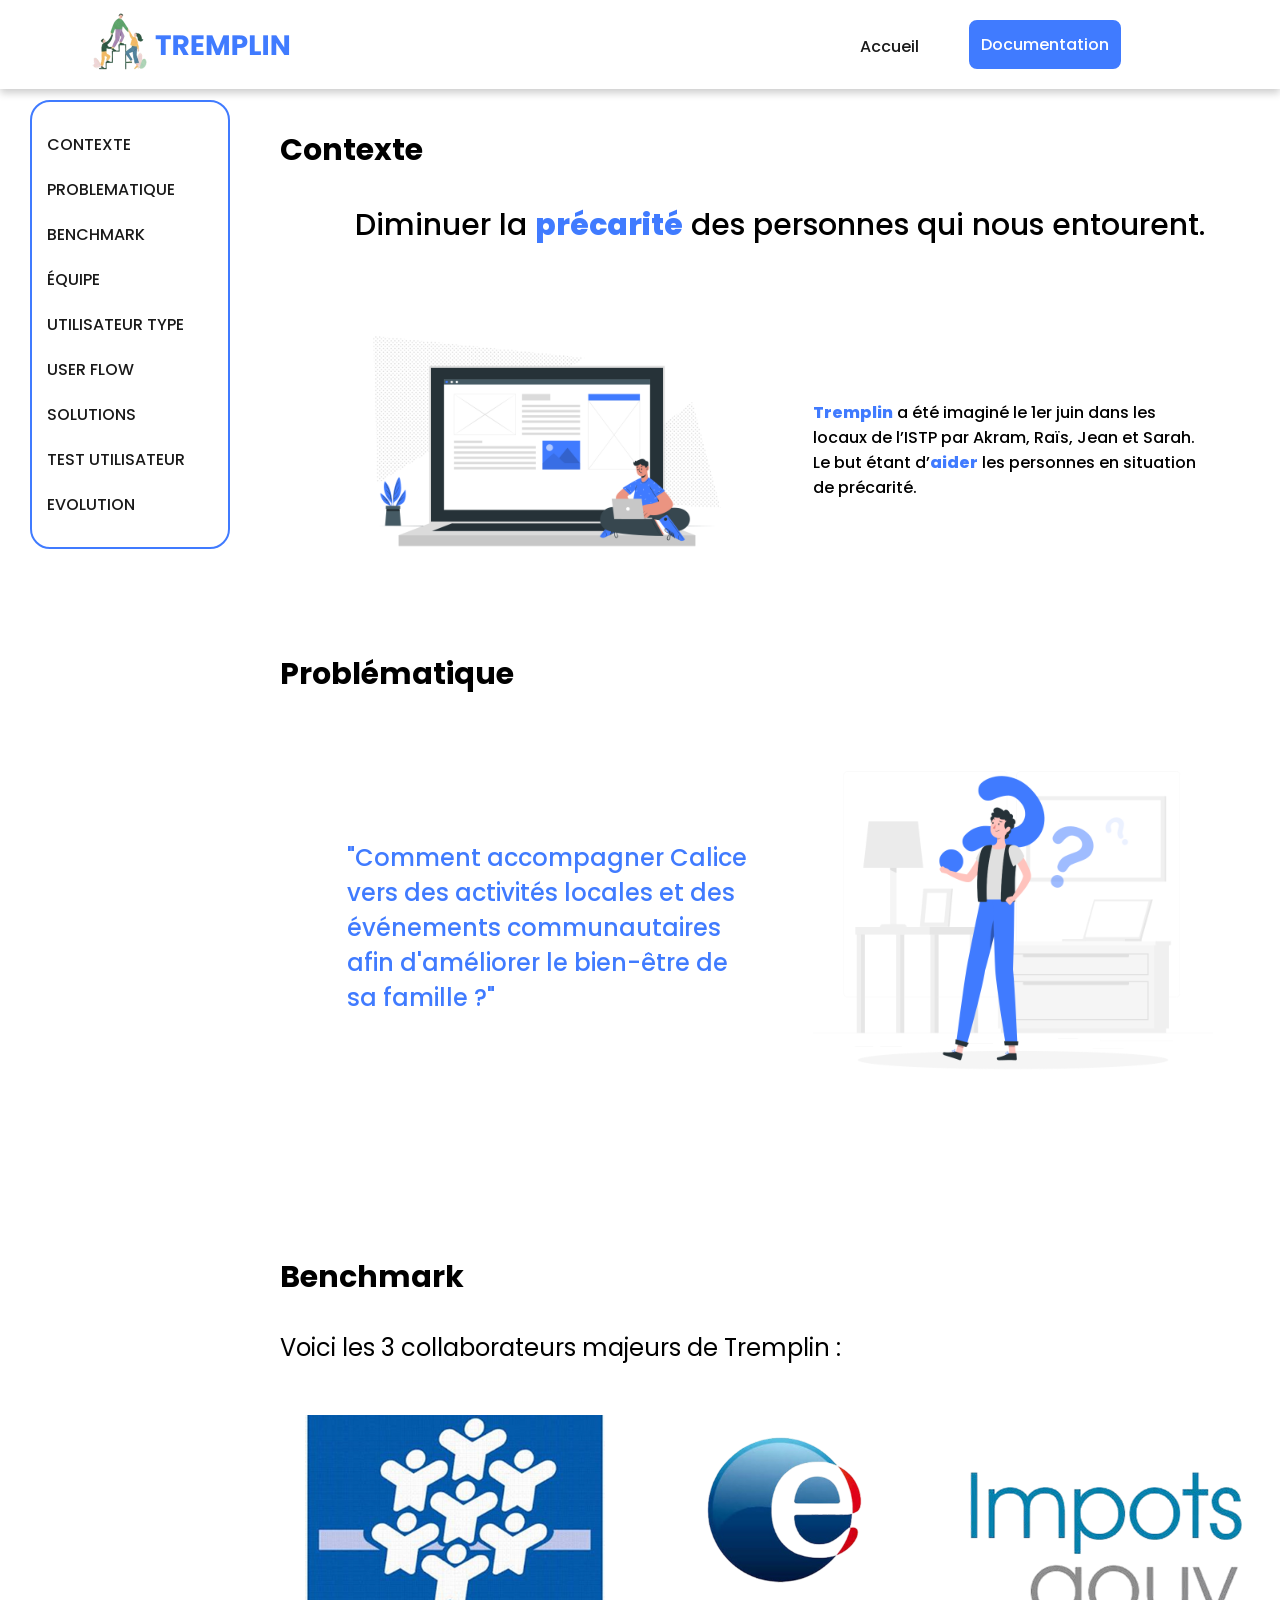
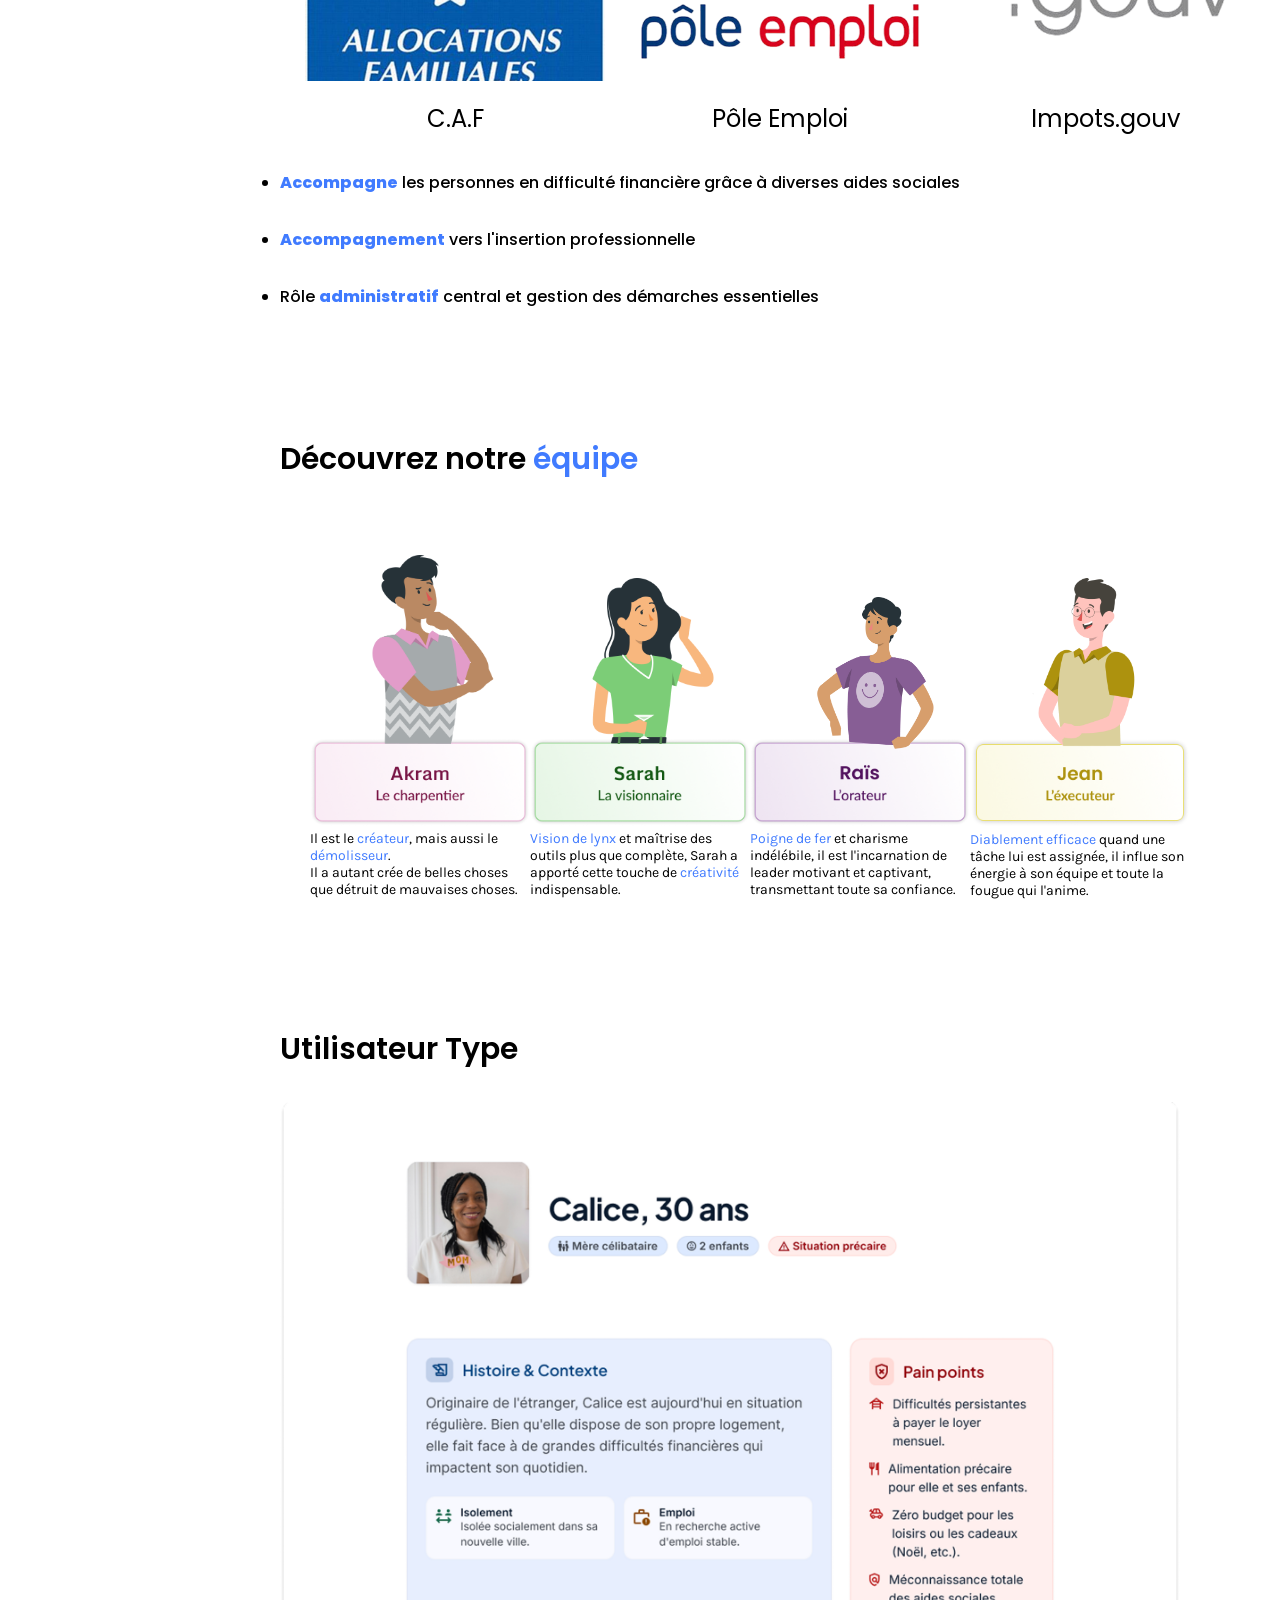
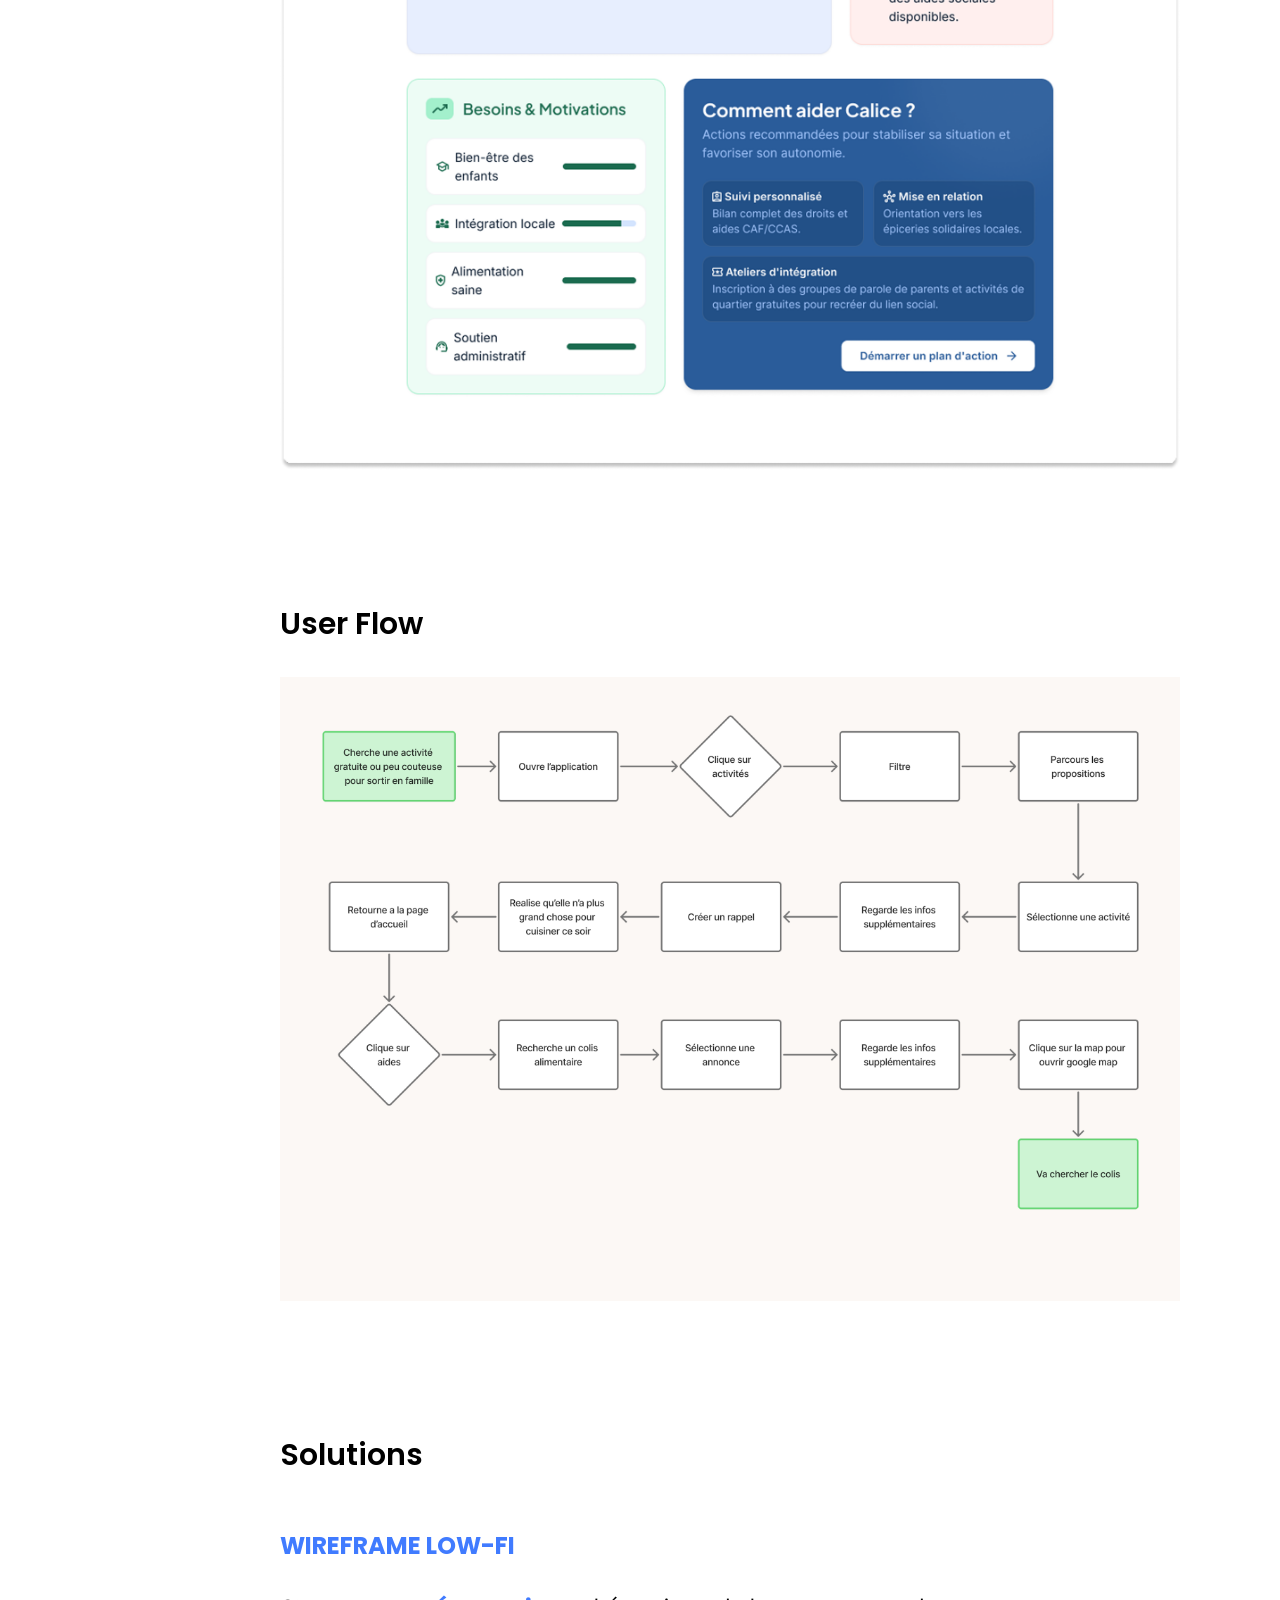
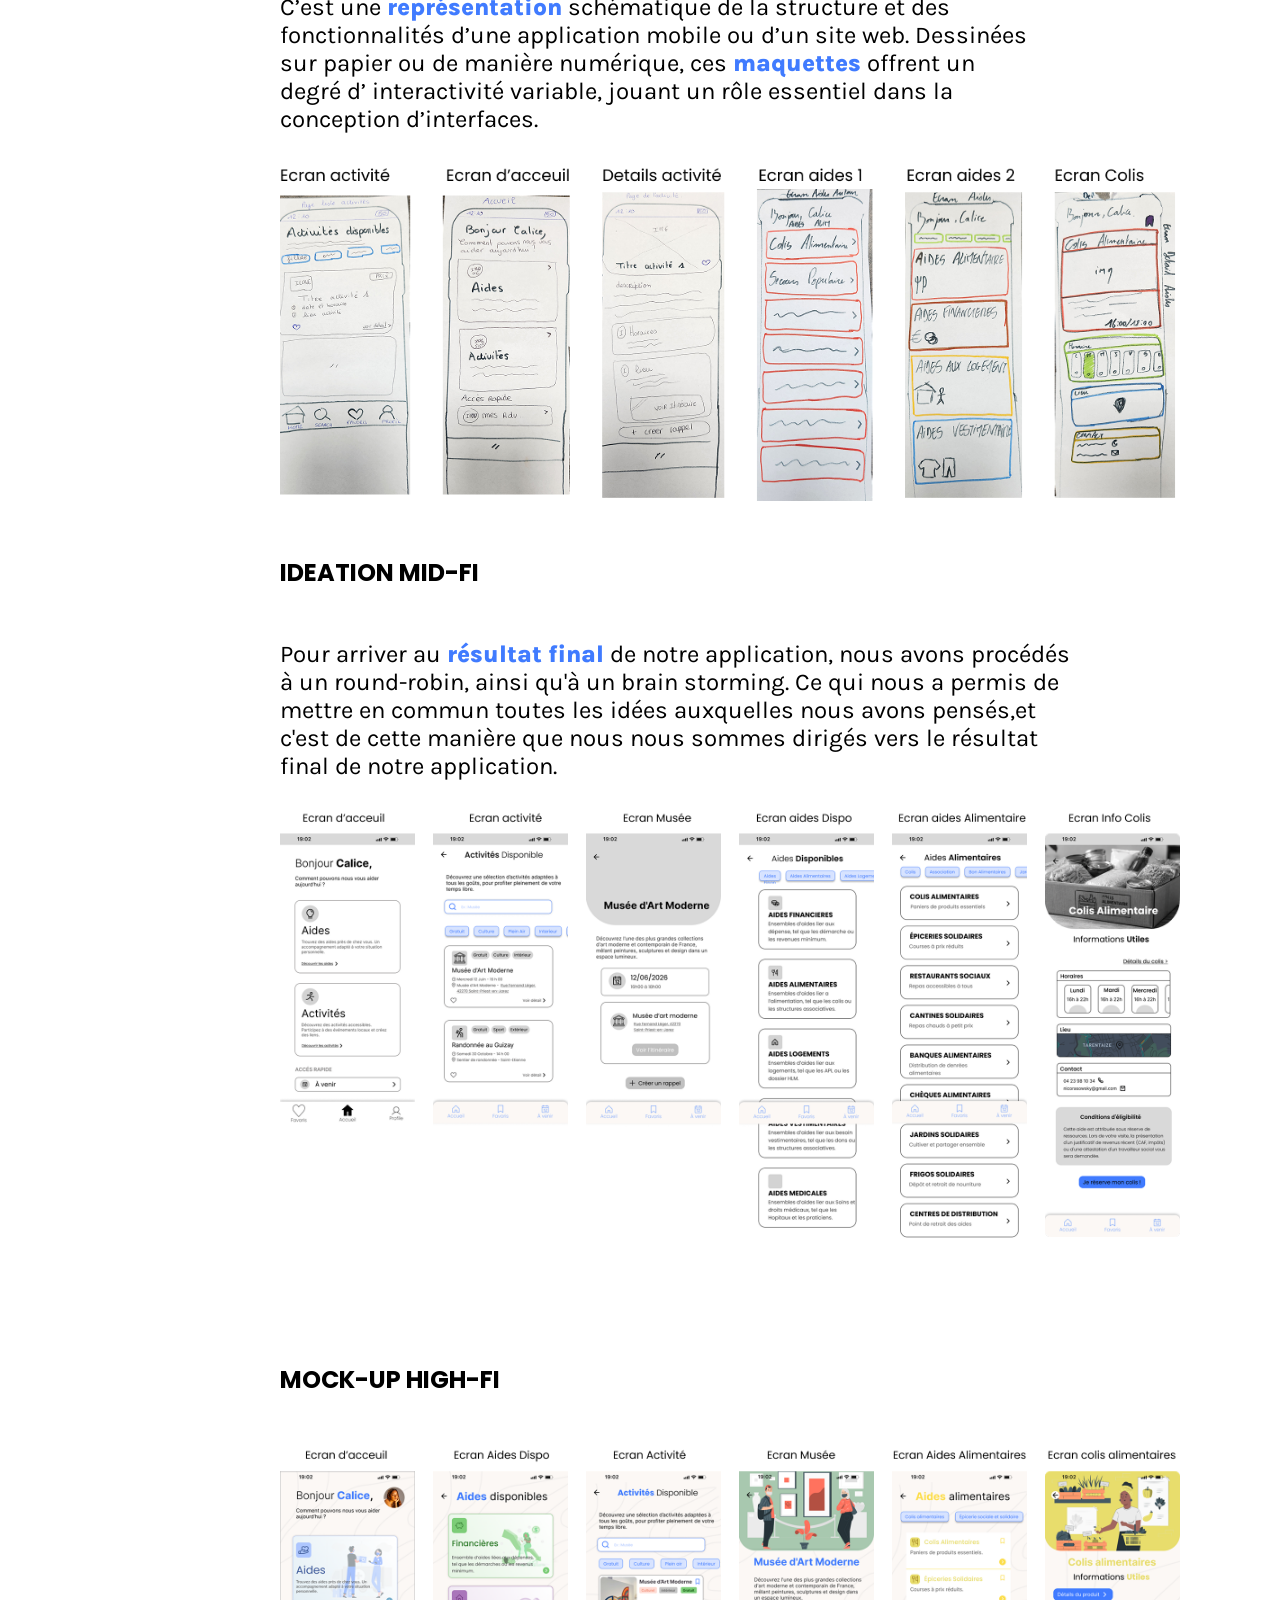
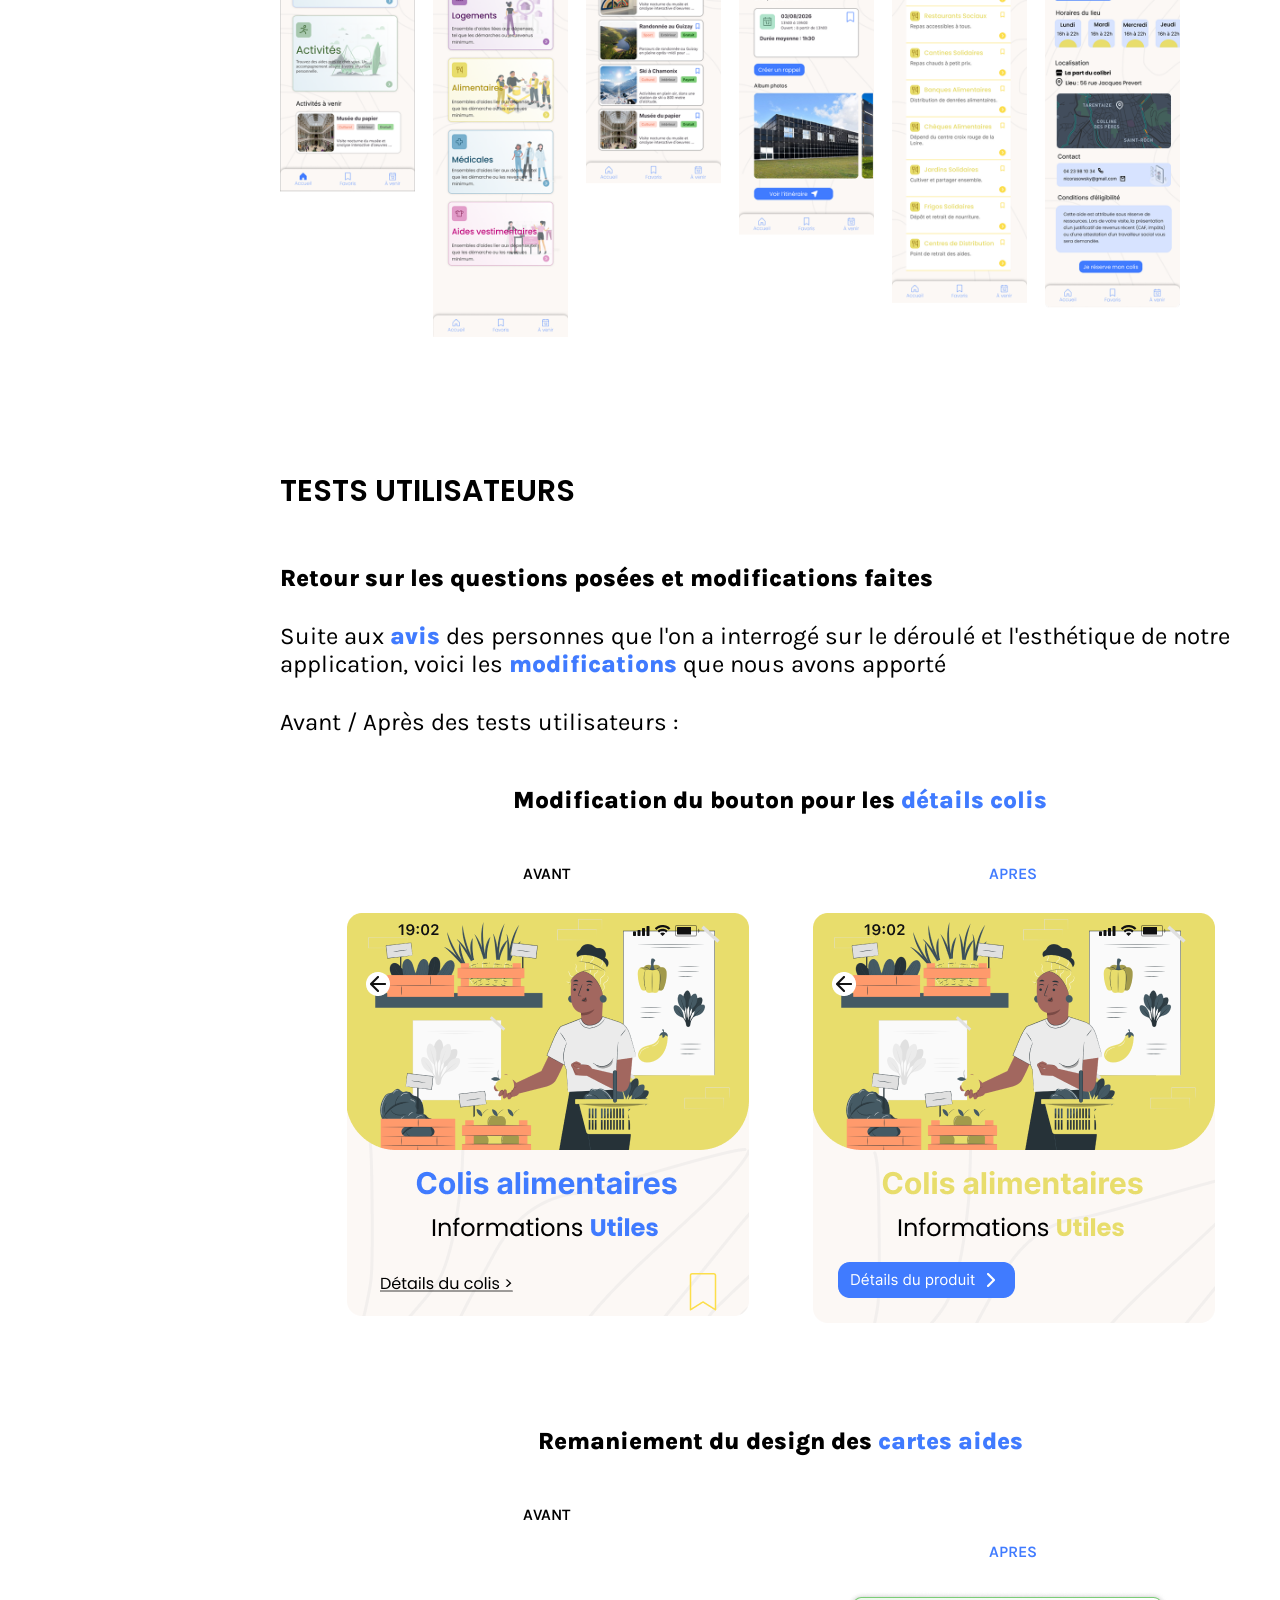
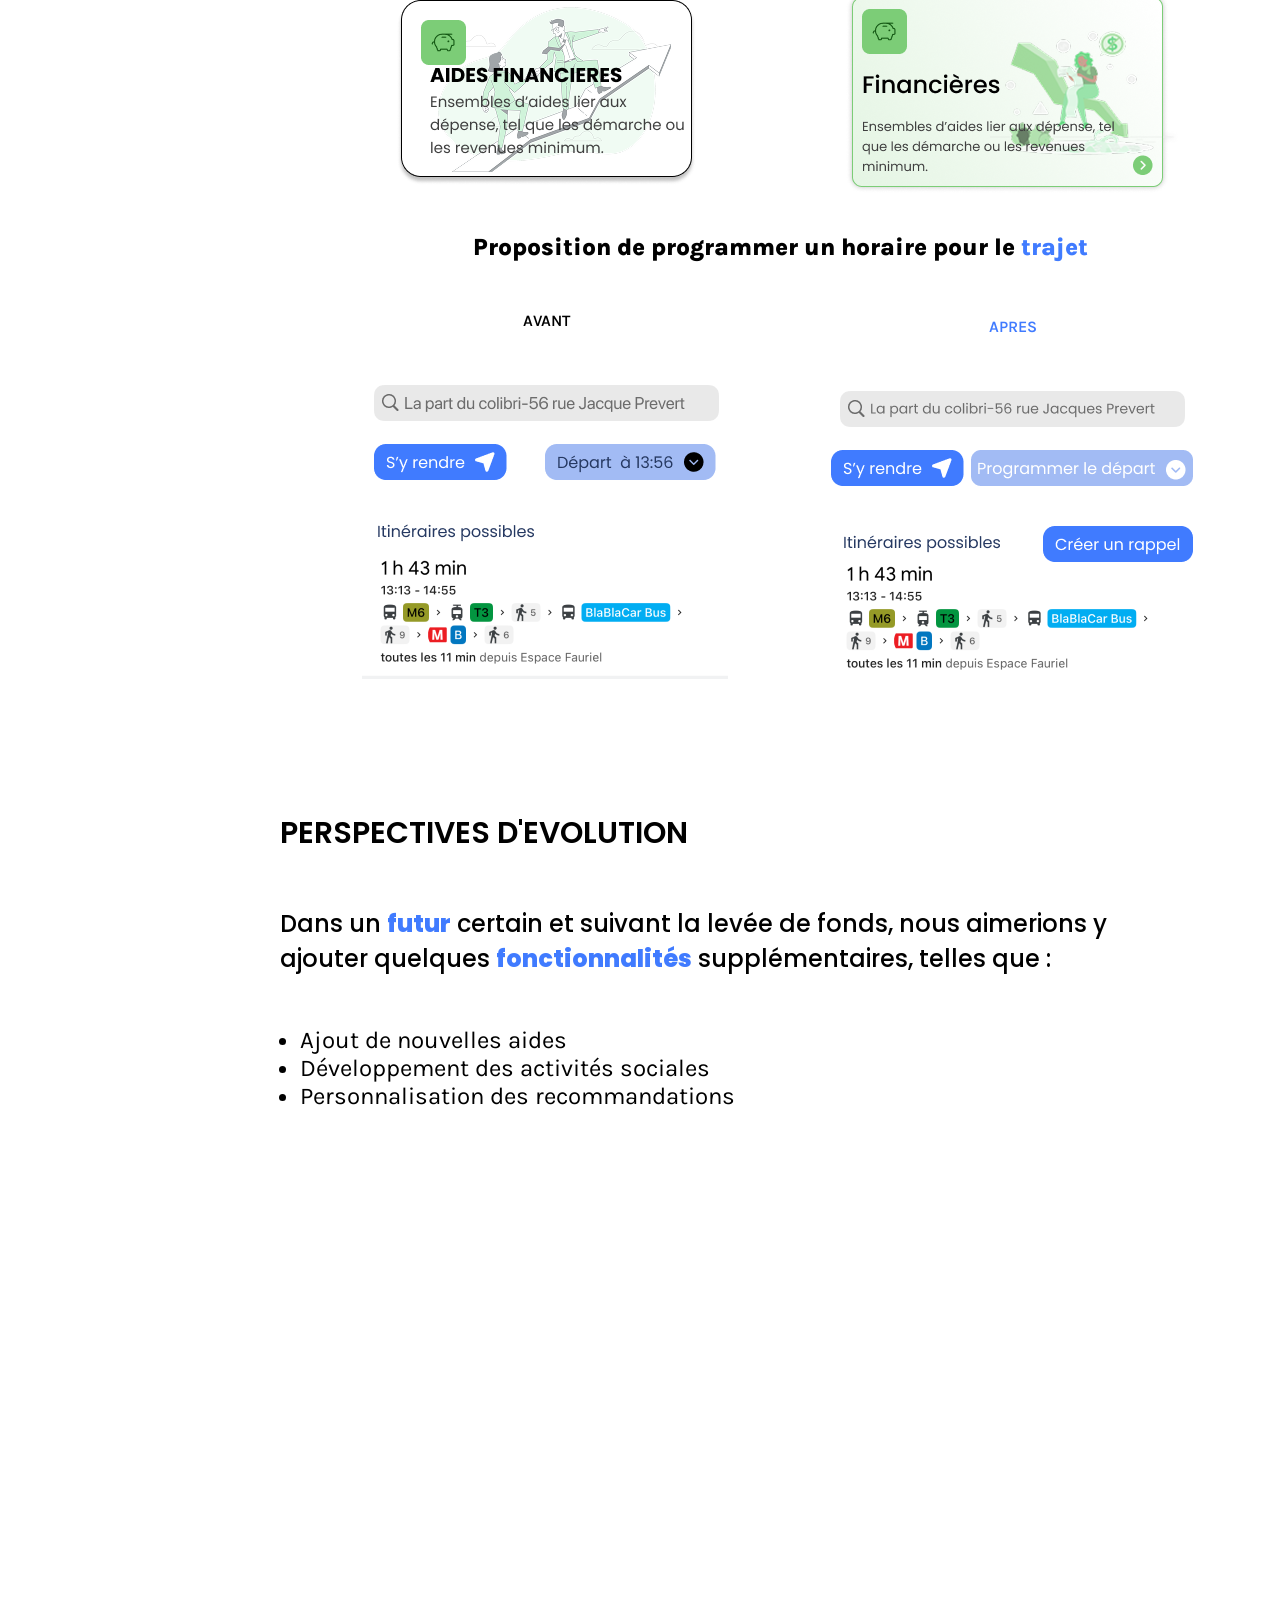
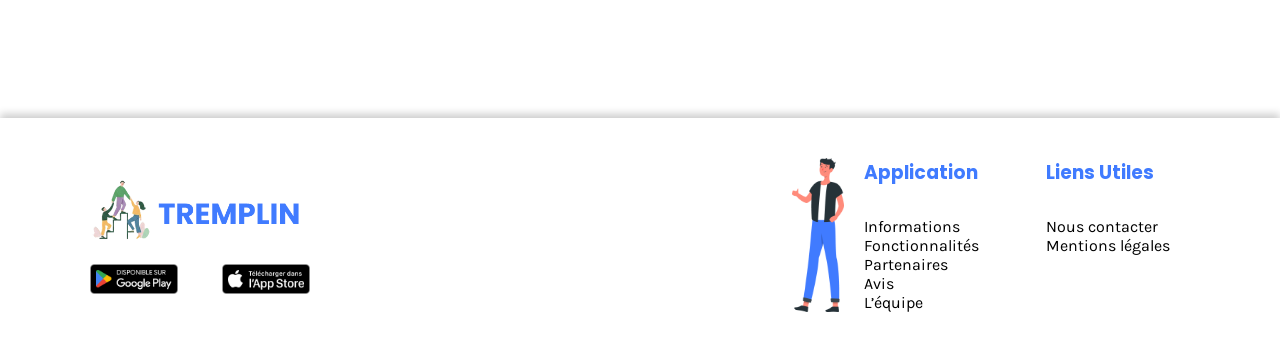
<file: documentation.html>
<!DOCTYPE html>
<html lang="fr">

<head>
    <meta charset="UTF-8" />
    <meta name="viewport" content="width=device-width, initial-scale=1.0" />
    <title>Documentation — Tremplin</title>
    <link rel="stylesheet" href="style2.css">
    <script src="script2.js" defer></script>
    <link
        href="https://fonts.googleapis.com/css2?family=Inter:ital,wght@0,300;0,400;0,500;0,600;0,700;1,400&family=Syne:wght@600;700;800&display=swap"
        rel="stylesheet" />

<body>


        <!-- HEADER AVEC UN H COMME TONTON HAMID -->
    <header class="fixed-header main-header">

        <div class="container1200 flex gap350 align-center  ">

            <a href="index.html"><img src="asset/LOGOPropre.png" alt="" class="w50"></a>
            <div class="align-center just-center flex gap50">
                <nav class="flex gap20 poppins-medium ">
                    <a href="index.html" target="_blank" class="txt-none clr-dark mgt10 poppins-medium">Accueil</a>
                </nav>
                <a href="documentation.html" target="_blank"
                    class="btn-Doc txt-none clr-white mr10 poppins-medium">Documentation</a>
            </div>

        </div>


    </header>
    
    <!-- MANY MAIN ! -->
    <main class="ml-30 flex">
        <div class="w20">
            <nav class="flex column gap20 bold majuscule mgb128 card-nav w80 sticky poppins-medium">
                <a href="#contexte" class="txt-none clr-dark lien poppins-medium">Contexte</a>
                <a href="#problematique" class="txt-none clr-dark lien poppins-medium">Problematique</a>
                <a href="#benchmark" class="txt-none clr-dark lien poppins-medium">Benchmark</a>
                <a href="#equipe" class="txt-none clr-dark lien poppins-medium">Équipe</a>
                <a href="#utilisateur" class="txt-none clr-dark lien poppins-medium">Utilisateur Type</a>
                <a href="#userflow" class="txt-none clr-dark lien poppins-medium">User Flow</a>
                <a href="#solution" class="txt-none clr-dark lien poppins-medium">Solutions</a>
                <a href="#test" class="txt-none clr-dark lien poppins-medium">Test Utilisateur</a>
                <a href="#perspective" class="txt-none clr-dark lien poppins-medium">Evolution</a>
            </nav>
        </div>

        <div class="w80">
            <!-- SECTION CONTEXTE -->
            <section id="contexte" class="mgt128 scroll-top">
                <h3 class="mgb30 texte-30">Contexte</h3>
                <h4 class="txt-center texte-30 poppins-medium">Diminuer la <span class="bold clr-bleu">précarité</span>
                    des personnes qui nous entourent.
                </h4>
                <div class="flex align-center space-evenly">
                    <div class="w40">
                        <img class="w100" src="asset/IllustrContext.png" alt="">
                    </div>
                    <div class="w40">
                        <p class=" poppins-medium"><span class="bold clr-bleu">Tremplin</span> a été imaginé le
                            1er juin dans les locaux de l’ISTP par Akram,
                            Raïs,
                            Jean et Sarah. Le
                            but étant d’<span class="bold clr-bleu">aider</span> les personnes en situation de précarité.</p>
                    </div>
                </div>
            </section>

            <!-- SECTION PROBLEMATIQUE -->
            <section id="problematique" class="mgb128 scroll-top">
                <h3 class="mgb30 texte-30">Problématique</h3>
                <div class="flex align-center space-evenly">
                    <p class="w40 texte-24 clr-bleu poppins-medium">"Comment accompagner Calice vers des activités
                        locales et des événements
                        communautaires afin
                        d'améliorer
                        le bien-être de sa famille ?"</p>
                    <img class="w40" src="asset/IllustrQuestion.png" alt="">
                </div>
            </section>

            <!-- SECTION BENCHMARK -->
            <section id="benchmark" class="mgb128 scroll-top">
                <h3 class="mgb30 texte-30">Benchmark</h3>
                <p class="texte-24 mgb50 etiquette">Voici les 3 collaborateurs majeurs de Tremplin :
                </p>
                <div class="flex space-evenly">
                    <div class="w30 flex column align-center">
                        <img class="w100 h75 mgb20 cover" src="asset/image 6.png" alt="">
                        <p class="texte-24 etiquette">C.A.F</p>
                    </div>
                    <div class="w30 flex column align-center">
                        <img class="w100 h75 mgb20 cover" src="asset/polemploi-removebg-preview 1.png" alt="">
                        <p class="texte-24 etiquette">Pôle Emploi</p>
                    </div>
                    <div class="w30 flex column align-center">
                        <img class="w100 h75 mgb20 cover" src="asset/impotsgouv-removebg-preview 1.png" alt="">
                        <p class="texte-24 etiquette">Impots.gouv</p>
                    </div>
                </div>
                <ul>
                    <li class=" pb-32 poppins-medium"><span class="clr-bleu bold">Accompagne</span> les personnes en difficulté financière grâce à
                        diverses aides
                        sociales</li>
                    <li class=" pb-32 poppins-medium"><span class="bold clr-bleu">Accompagnement</span> vers l'insertion professionnelle</li>
                    <li class=" poppins-medium">Rôle <span class="bold clr-bleu">administratif</span> central et gestion des démarches essentielles
                    </li>
                </ul>
            </section>

            <!-- SECTION EQUIPE EST TOCA -->
            <section id="equipe" class="mgt100 flex mgb128 scroll-top">

                <h2 class="txt-center">Découvrez notre <span class="clr-bleu">équipe</span></h2>

                <div class="flex ml-30 mgt128 w100">

                    <div class="w20 pos-rel mgt128">
                        <img src="asset/Akram.png" alt="" class="w30 img-card">
                        <img src="asset/Card.png" alt="" class="w100">
                        <p class="texte-14">Il est le <span class="clr-bleu">créateur</span>, mais aussi le <span class="clr-bleu">démolisseur</span>.<br>Il a autant crée de belles choses que détruit de mauvaises choses.</p>
                    </div>
                    <div class="w20 pos-rel mgt128">
                        <img src="asset/Sarah.png" alt="" class="w30 img-sarah-jean">
                        <img src="asset/Card-1.png" alt="" class="w100">
                        <p class="texte-14"><span class="clr-bleu">Vision de lynx</span> et maîtrise des outils plus que complète, Sarah a apporté cette touche de <span class="clr-bleu">créativité</span> indispensable.</p>
                    </div>
                    <div class="w20 pos-rel mgt128">
                        <img src="asset/Rais.png" alt="" class="w30 img-rais">
                        <img src="asset/Card-2.png" alt="" class="w100">
                        <p class="texte-14"><span class="clr-bleu">Poigne de fer</span> et charisme indélébile, il est l'incarnation de leader motivant et captivant, transmettant toute sa confiance.</p>
                    </div>
                    <div class="w20 pos-rel mgt128">
                        <img src="asset/Jean Rafiki.png" alt="" class="w30 img-sarah-jean">
                        <img src="asset/Card-3.png" alt="" class="w100">
                        <p class="texte-14"><span class="clr-bleu">Diablement efficace</span> quand une tâche lui est assignée, il influe son énergie à son équipe et toute la fougue qui l'anime.</p>
                    </div>

                </div>

            </section>

            <!-- SECTION UTILISATEUR -->
            <section id="utilisateur" class="mgb128 scroll-top">
                <h2 class="mgb30 texte-30 ">Utilisateur Type</h2>
                <img class="w90" src="asset/PersonaV2.png" alt="">
            </section>

            <!-- SECTION USERFLOW -->
            <section id="userflow" class="mgb128 scroll-top">
                <h2 class="mgb30 texte-30 ">User Flow</h2>
                <img class="w90" src="asset/UserFlowV3.png" alt="">
            </section>

            <!-- SECTION SOLUTION -->
            <section id="solution" class="mgb128 scroll-top">
                <h2 class="mgb50 texte-30 ">Solutions</h2>
                <div class="mgb50">
                    <h3 class="mgb30 texte-24 clr-bleu">WIREFRAME LOW-FI</h3>
                    <p class="texte-24 mgb30">C’est une <span class="bold clr-bleu">représentation</span>
                        schématique de la structure et des <br>
                        fonctionnalités d’une
                        application mobile ou d’un site web. Dessinées <br> sur
                        papier ou de manière numérique, ces
                        <span class="bold clr-bleu">maquettes</span> offrent un <br> degré d’
                            interactivité variable, jouant un rôle essentiel dans la
                        <br>conception d’interfaces.
                    </p>
                    <div>
                        <img class="w90" src="asset/LowFiTitre.png" alt="">
                    </div>
                </div>
                <div class="mgb50">
                    <h3 class="mgb50 texte-24">IDEATION MID-FI</h3>
                    <div>
                        <p class="texte-24 mgb30">Pour arriver au <span class="bold clr-bleu">résultat
                                final</span> de notre application, nous avons
                            procédés
                            <br> à un
                            round-robin, ainsi qu'à un brain storming. Ce qui nous a permis de <br> mettre en
                            commun
                            toutes
                            les idées auxquelles nous avons pensés,et <br> c'est de cette manière que nous nous sommes
                            dirigés vers le résultat <br> final de notre application.
                        </p>
                    </div>
                    <img class="w90" src="asset/MidFiTitre.png" alt="">
                </div>
                <div>
                    <h3 class="mgb50 texte-24">MOCK-UP HIGH-FI</h3>
                    <img class="w90" src="asset/HighFiTitre.png" alt="">
                </div>
            </section>
            <!-- SECTION TEST UTILISATEUR -->
            <section id="test" class="mgb128 scroll-top">
                <h2 class="mgb50 texte-30">TESTS UTILISATEURS</h2>
                <p class="bold texte-24 mgb30">Retour sur les questions posées et modifications faites
                </p>
                <p class="texte-24 mgb30">Suite aux <span class="bold clr-bleu">avis</span> des personnes
                    que l'on a interrogé sur le déroulé et
                    l'esthétique
                    de notre
                    application, voici les <span
                        class="bold clr-bleu">modifications</span> que nous avons apporté
                </p>
                <p class="texte-24 mgb50">Avant / Après des tests utilisateurs :</p>
                <div class="mgb100">
                    <p class="texte-24 mgb50 bold txt-center">Modification du bouton pour les <span
                            class="clr-bleu">détails colis</span></p>
                    <div class="flex space-evenly just-center txt-center">
                        <div class="w40">
                            <p class="mgb30 semibold txt-center ">AVANT</p>
                            <img src="asset/BoutonColisAvant.png" alt="">
                        </div>
                        <div class="w40">
                            <p class="mgb30 clr-bleu semibold txt-center">APRES</p>
                            <img src="asset/BoutonColisApres.png" alt="">
                        </div>
                    </div>
                </div>
                <div>
                    <p class="texte-24 mgb50 bold txt-center">Remaniement du design des <span
                            class="clr-bleu">cartes aides</span></p>
                    <div class="flex space-evenly just-center align-center txt-center">
                        <div class="w40">
                            <p class="mgb30 semibold txt-center ">AVANT</p>
                            <img src="asset/CarteAvantAides.png" alt="">
                        </div>
                        <div class="w40">
                            <p class="mgb30 clr-bleu semibold txt-center">APRES</p>
                            <img src="asset/CarteApresAides.png" alt="">
                        </div>
                    </div>
                </div>
                <div>
                    <p class="texte-24 mgb50 bold txt-center">Proposition de programmer un horaire pour le <span
                            class="clr-bleu">trajet</span> </p>
                    </p>
                    <div class="flex space-evenly just-center align-center txt-center">
                        <div class="w40">
                            <p class="txt-center mgb30 semibold">AVANT</p>
                            <img src="asset/DestinationAvant.png" alt="">
                        </div>
                        <div class="w40">
                            <p class="mgb30 clr-bleu semibold txt-center">APRES</p>
                            <img src="asset/DestinattionApres.png" alt="">
                        </div>
                    </div>
                </div>
            </section>
            <!-- SECTION PERSPECTIVE D'EVOLUTION -->
            <section id="perspective" class="flex column mgb128 scroll-top">
                <h2 class="texte-30 mgb50 ">PERSPECTIVES D'EVOLUTION</h2>
                <p class="texte-24 mgb50 poppins-medium">Dans un <span class="bold clr-bleu">futur</span> certain et suivant la levée de fonds, nous aimerions y
                    <br>ajouter quelques
                    <span class="bold clr-bleu">fonctionnalités</span>
                    supplémentaires, telles que :
                </p>
                <ul class="ml-20">
                    <li class="texte-24">Ajout de nouvelles aides</li>
                    <li class="texte-24">Développement des activités sociales</li>
                    <li class="texte-24">Personnalisation des recommandations</li>
                </ul>
                <iframe style="border:none" width="800" height="450" src="https://embed.figma.com/proto/oqCfDO1GyQjgI3kgwvlSvV/Groupe-1---Ra%C3%AFs-Jean-Akram-Sarah?node-id=516-2461&scaling=scale-up&content-scaling=fixed&page-id=217%3A1855&starting-point-node-id=516%3A2461&embed-host=share&hide-ui=1" allowfullscreen class="mgt30"></iframe>
            </section>
        </div>
    </main>

        <!-- FOOTER DE TROUBLE DIGESTIFS ET DE L'ORDRE PUBLIC  -->
    <footer class=" bg-footer ">


        <!-- div primordial -->
        <div class="flex space-between container1200 flex gap350 align-center ">
            <div class="w20">
                <img src="asset/LOGOPropre.png" alt="" class="mgb15 w100">
                <div class="w100 flex space-between">
                    <img src="asset/Store download button-android.png" alt="" class="w40">
                    <img src="asset/Store download button.png" alt="" class="w40">
                </div>
            </div>

            <div class="flex ">

                <div class="w60 flex just-center gap20">

                    <img src="asset/freepik--Character--inject-2.png" alt="" class="w20">

                    <div class="column">
                        <h3 class="clr-bleu mgb30">Application</h3>
                        <p class="lien">Informations</p>
                        <p class="lien">Fonctionnalités</p>
                        <p class="lien">Partenaires</p>
                        <p class="lien">Avis</p>
                        <p class="lien">L’équipe</p>
                    </div>

                </div>

                <div class="ml-30">
                    <h3 class="clr-bleu mgb30">Liens Utiles</h3>
                    <p class="lien">Nous contacter</p>
                    <p class="lien">Mentions légales</p>
                </div>
            </div>
        </div>
    </footer>

</body>

</html>
</file>
<file: style2.css>
@import url('https://fonts.googleapis.com/css2?family=Poppins:ital,wght@0,100;0,200;0,300;0,400;0,500;0,600;0,700;0,800;0,900;1,100;1,200;1,300;1,400;1,500;1,600;1,700;1,800;1,900&display=swap');
@import url('https://fonts.googleapis.com/css2?family=Karla:ital,wght@0,200..800;1,200..800&display=swap');
*{
    margin:0;
    padding: 0;
    box-sizing: border-box;
}
/*------------------------- 
            typo 
---------------------------*/
.karla{
    font-family: "Karla", sans-serif;
    font-weight: 400;
    font-style: normal;
}
.poppins-medium {
  font-family: "Poppins", sans-serif;
  font-weight: 500;
  font-style: normal;
}
.etiquette{
    font-family: "Poppins", sans-serif;
    display: inline-block;

}

.poppins-semibold {
  font-family: "Poppins", sans-serif;
  font-weight: 600;
  font-style: normal;
}

.poppins-bold {
  font-family: "Poppins", sans-serif;
  font-weight: 700;
  font-style: normal;
}

h1,h2{
    font-family: "Poppins", sans-serif;
    font-weight: 600;
    font-style: normal;
    font-size: 30px;
}
h3{  
    font-family: "Poppins", sans-serif;
    font-weight: 700;
    font-style: normal;
}

p,li{
    font-family: "Karla", sans-serif;
    font-weight: 400;
    font-style: normal; 
}
/*------------------------- 
            HEADER 
---------------------------*/
.btn-Doc{
    padding: 10px;
    background-color: rgb(64, 123, 255) ;
    border-radius: 8px;
    border: #407BFF 2px solid;
}
.btn-Doc:hover{
    padding: 10px;
    border-radius: 8px;
    background-color: white;
    border: #407BFF 2px solid;
    color: #407BFF;
}

.change-a{
    display: inline-block;
}
header nav a{
    position: relative;
    padding-bottom: 6px;
}

header nav a::after{
    content: "";
    position: absolute;
    left: 0;
    bottom: 0;
    width: 0;
    height: 2px;
    background-color: #407BFF;
    color: #407BFF;
    transition: width 0.3s ease;
}

header nav a:hover::after{
    width: 100%;
}
.main-header {
  max-height: 100px; /* sa hauteur normale */
  overflow: hidden;
  transition: max-height 0.3s ease, padding 0.3s ease, opacity 0.25s ease;
}

.main-header.hidden {
  max-height: 0;
  padding: 0;
  opacity: 0;
}
/* ----------------------------
            COLORS
-------------------------------*/
.clr-dark {
    color: #1a1a1a; 
}
.clr-white{
    color: white;
}
.bg-bleu{
    background-color: rgb(64, 123, 255) ;
}
.clr-btn-fonction{
    background-color: rgba(50, 109, 235, 0.2);
}
.clr-bleu{
    color: rgb(64, 123, 255) ;
}
.clr-light-bleu{
    color: #ADC6FF;
}
.clr-green{
    color: #3B6631;
}
.clr-green-fonction{
    color: #A8C8AF;
}
.bg-green{
    background-color: #A8C8AF;
}
.bg-beige{
    background-color: #FCF8F5;
}
/*------------------------------
            TEXTE
--------------------------------*/

.suppuce{
    list-style-type: none;
}

.txt-none{
    text-decoration: none;
}

.bold{
    font-weight: 800;
}

.semibold{
    font-weight: 600;
}

.txt-center{
    text-align: center;
}

.majuscule{
    text-transform: uppercase;
}

.br-10{
    border-radius: 10px;
}
.br-9999{
    border-radius: 9999px;
}

.texte-50{
    font-size: 50px;
}

.texte-40{
    font-size: 40px;
}

.texte-30{
    font-size: 30px;
}

.texte-24{
    font-size: 24px;
}

.texte-14{
    font-size: 14px;
}

/*------------------------------
            CONTAINER
--------------------------------*/
.container1100{
    max-width: 1100px;
    margin-left: auto;
    margin-right: auto;
}
.container1000{
    max-width: 1000px;
    margin-left: auto;
    margin-right: auto;
}
.container1200{
    max-width: 1100px;
    margin-left: auto;
    margin-right: auto;
}



/*----------------------------------
        MARGIN ET PADDING
------------------------------------*/

.mgt128{
    margin-top: 128px;
}

.mgt100{
    margin-top: 100px;
}

.mgt50{
    margin-top: 50px;
}

.mgt30{
    margin-top: 30px;
}

.mgt25{
    margin-top: 25px;
}
.mgt15{
    margin-top: 15px;
}
.mgt10{
    margin-top: 10px;
}

.mgb128{
margin-bottom: 128px;
}

.mgb100{
    margin-bottom: 100px;
}

.mgb50{
margin-bottom: 50px;
}

.mgb30{
    margin-bottom: 30px;
}

.mgb20{
    margin-bottom: 20px;
}

.mgb15{
    margin-bottom: 15px;
}

.mgb10{
    margin-bottom: 10px;
}

.ml-20{
    margin-left: 20px;
}

.ml-30{
    margin-left: 30px;
}
.ml-100{
    margin-left: 100px;
}
.mr10{
    margin-right: 10px;
}
.pad-16{
    padding: 16px;
}
.pad-30{
    padding: 30px;
}

.pad-40{
    padding: 40px;
}

.pad-50{
    padding: 50px;
}

.pad-foncti{
    padding: 3px 12px;
}

.pb-32{
    padding-bottom: 32px;
}

/*-----------------------------
        CLASSE DE TAILLE
-------------------------------*/

.w100{
    width: 100%;
}

.w50{
    width: 50%;
}
.w60{
    width: 60%;
}

.w90{
    width: 90%;
}

.w80{
    width: 80%;
}

.w48{
    width: 48%;
}
.w40{
    width: 40%;
}

.w30{
    width: 30%;
}

.w20{
    width: 20%;
}

.h100{
    height: 100%;
}

.h75{
    height: 75%;
}

.h50{
    height: 50%;
}

/*--------------------------
            GAP
----------------------------*/
.gap5{
    gap: 5px;
}
.gap10{
    gap: 10px;
}
.gap20{
    gap: 20px;
}
.gap30{
    gap: 30px;
}
.gap50{
    gap: 50px;
}
.gap40{
    gap: 40px;
    
}
.gap80 {
    gap: 80px;
}
.gap100{
    gap: 100px;
}
.gap90{
    gap: 90px;
}
.gap150{
    gap: 150px;
}
.gap250{
    gap: 250px;
}
.gap350{
    gap: 350px;
}
.gap650{
    gap: 650px;
}
.gap16{
    gap: 16px;
}

/*-----------------------
        FLEX-BOX
-------------------------*/
.fixed-header{
    padding: 10px;
    background-color: white;
    box-shadow: 0 4px 8px rgba(0, 0, 0, 0.2);
    position: fixed;
    width: 100%;
    top: 0;
    z-index: 1000;
}

.sticky{
    position: sticky;
    top: 100px;
}
.flex{
    display: flex;
    flex-wrap: wrap;
}

.space-between{
    justify-content: space-between;
}

.align-center{
    align-items: center;
}

.just-center{
    justify-content: center;
}
.column{
    flex-direction: column;
}

.space-around{
justify-content: space-around;
}

.space-evenly{
    justify-content: space-evenly;
}

.pos-rel{
    position: relative;
}
/*-----------------------
        Border 
-------------------------*/
.border-solid{
    border: solid 2px rgb(64, 123, 255);
}

/*-----------------------
    card temoignages 
-------------------------*/
.card-tem{
    padding: 30px 30px ;
    border: solid 2px #E29CC9;
    background: linear-gradient(#E29CC9, #FFFFFF);
    width: 30%;
}

.card-nav{
    padding: 30px 15px ;
    border: solid 2px #407BFF;
    border-radius: 20px;
    
}
main div nav a :hover{
    color:#407BFF;
}

/*-----------------------
    Section équipe 
-------------------------*/
.pos-rel{
    position: relative;
    width: 220px;
}
.img-card{
    position: absolute;
    top: -183px;
    left: 56%;
    transform: translateX(-50%);
    width: 55%;
}
.img-sarah-jean{
    position: absolute;
    top: -160px;
    left: 56%;
    transform: translateX(-50%);
    width: 55%;
}
.img-rais{
    position: absolute;
    top: -141px;
    left: 56%;
    transform: translateX(-50%);
    width: 55%;
}
.bg-footer{
    padding: 40px;
      background-color: white;
    box-shadow: 0 -4px 8px rgba(0, 0, 0, 0.2);
    a,p{
        color: #000000;
    }
    a:hover, p:hover{
        color: #bed0f8 !important;
    }
}


/*-----------------------
    Scroll et Cover
-------------------------*/

.scroll-top{
    scroll-margin-top: 200px;
}

.cover{
    object-fit: cover;
}
</file>
